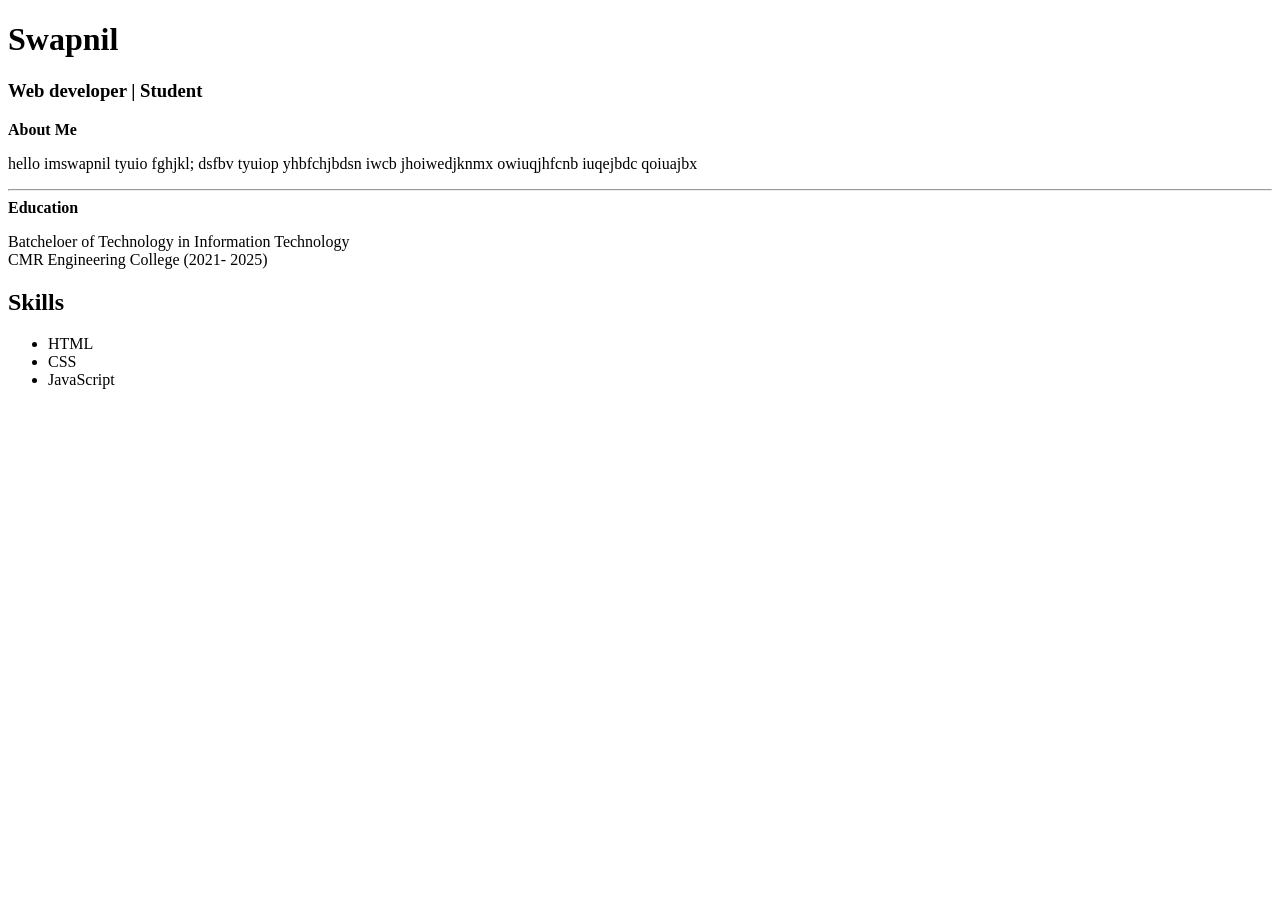
<file: index.html>
<!DOCTYPE html>
<html lang="en">
<head>
    <meta charset="UTF-8">
    <meta name="viewport" content="width=device-width, initial-scale=1.0">
    <title>Say_2</title>

</head>
<body>
    <h1>Swapnil</h1>
    <h3>Web developer | Student</h3>

    <b>About Me</b>

    <p>hello imswapnil tyuio fghjkl; dsfbv tyuiop yhbfchjbdsn iwcb jhoiwedjknmx owiuqjhfcnb iuqejbdc qoiuajbx </p>
    <hr>

    <b>Education</b>

    <p>Batcheloer of Technology in Information Technology<br>
    CMR Engineering College (2021- 2025)</p>

    <h2>Skills</h2>
    <ul>
        <li>HTML</li>
        <li>CSS</li>
        <li>JavaScript</li>
    </ul>


</body>
</html>
</file>
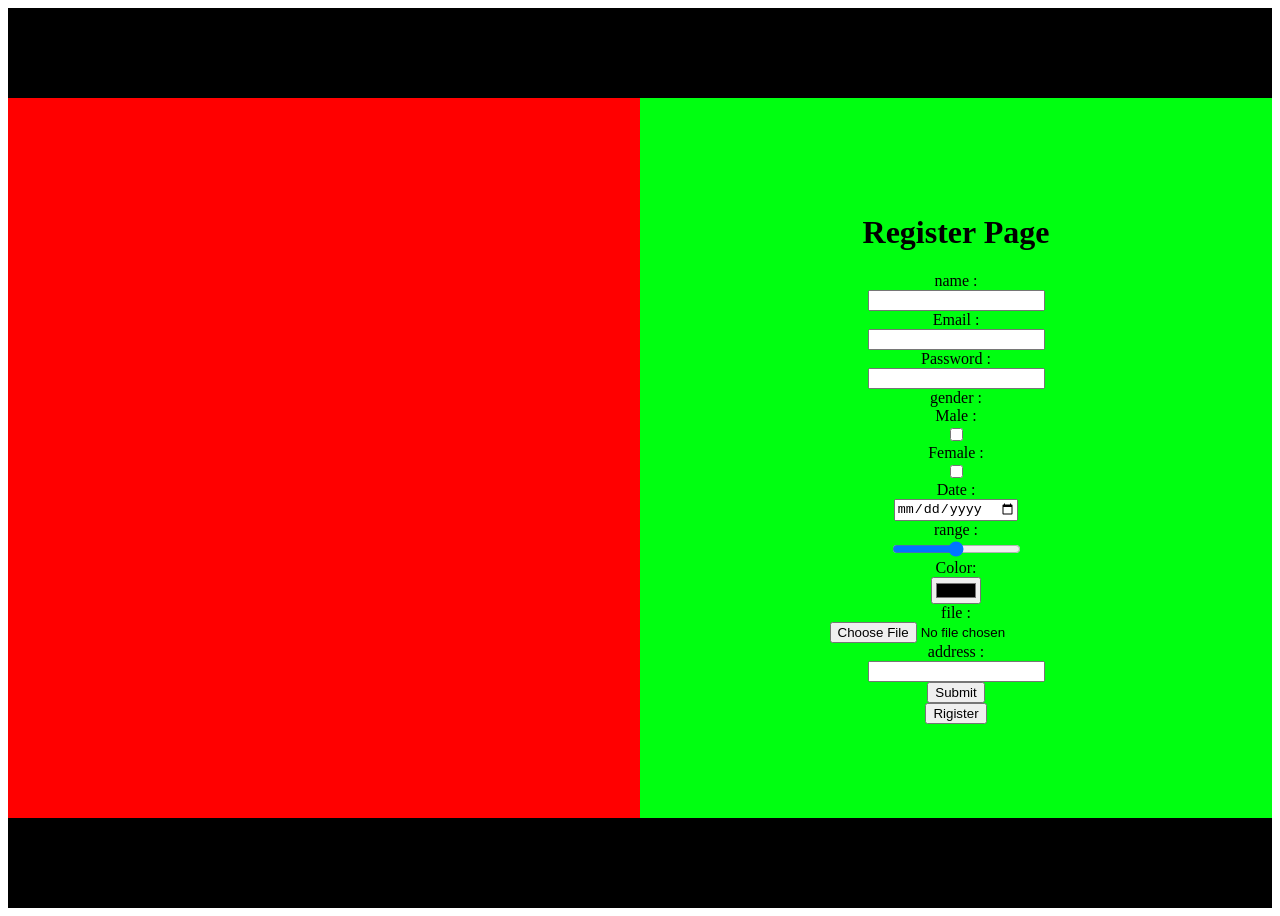
<file: day_4/index.html>
<!DOCTYPE html>
<html lang="en">
<head>
    <meta charset="UTF-8">
    <meta name="viewport" content="width=device-width, initial-scale=1.0">
    <title>Day_4</title>
</head>
<body>
    <div style="height: 100vh; width: 100%; background-color: black; display: flex; align-items: center; justify-content: center">

        <div style="height: 80%; width:50%; background-color: red;">
        </div>
        <div style="height: 80%; width:50%; background-color: rgb(0, 255, 17); display: flex; align-items: center; justify-content: center; flex-flow: column;">
            <form action="" style="height: 80%; width:50%; background-color: rgb(0, 255, 17); display: flex; align-items: center; justify-content: center; flex-flow: column;">
            <h1>Register Page</h1>
            <label for="">name :</label>
            <input type = 'text' name="" id="">
            <label for="">Email :</label>
            <input type = 'email' name="" id="">
            <label for="">Password :</label>
            <input type = 'password' name="" id="">
            <label for="">gender :</label>
            <label for="">Male :</label>
            <input type = 'checkbox' name="" id="">
            <label for="">Female :</label>
            <input type = 'checkbox' name="" id="">
            <label for="">Date :</label>
            <input type = 'date' name="" id="">
            <label for="">range :</label>
            <input type = 'range' name="" id="">
            <label for="">Color:</label>
            <input type = 'color' name="" id="">
            <label for="">file :</label>
            <input type = 'file' name="" id="">
            <label for="">address :</label>
            <input type = 'text-area' name="" id="">


            <input type="submit">
            <button type="submit">Rigister</button>
            
            
        </form>
        </div>
    </div>
    
</body>
</html>
</file>
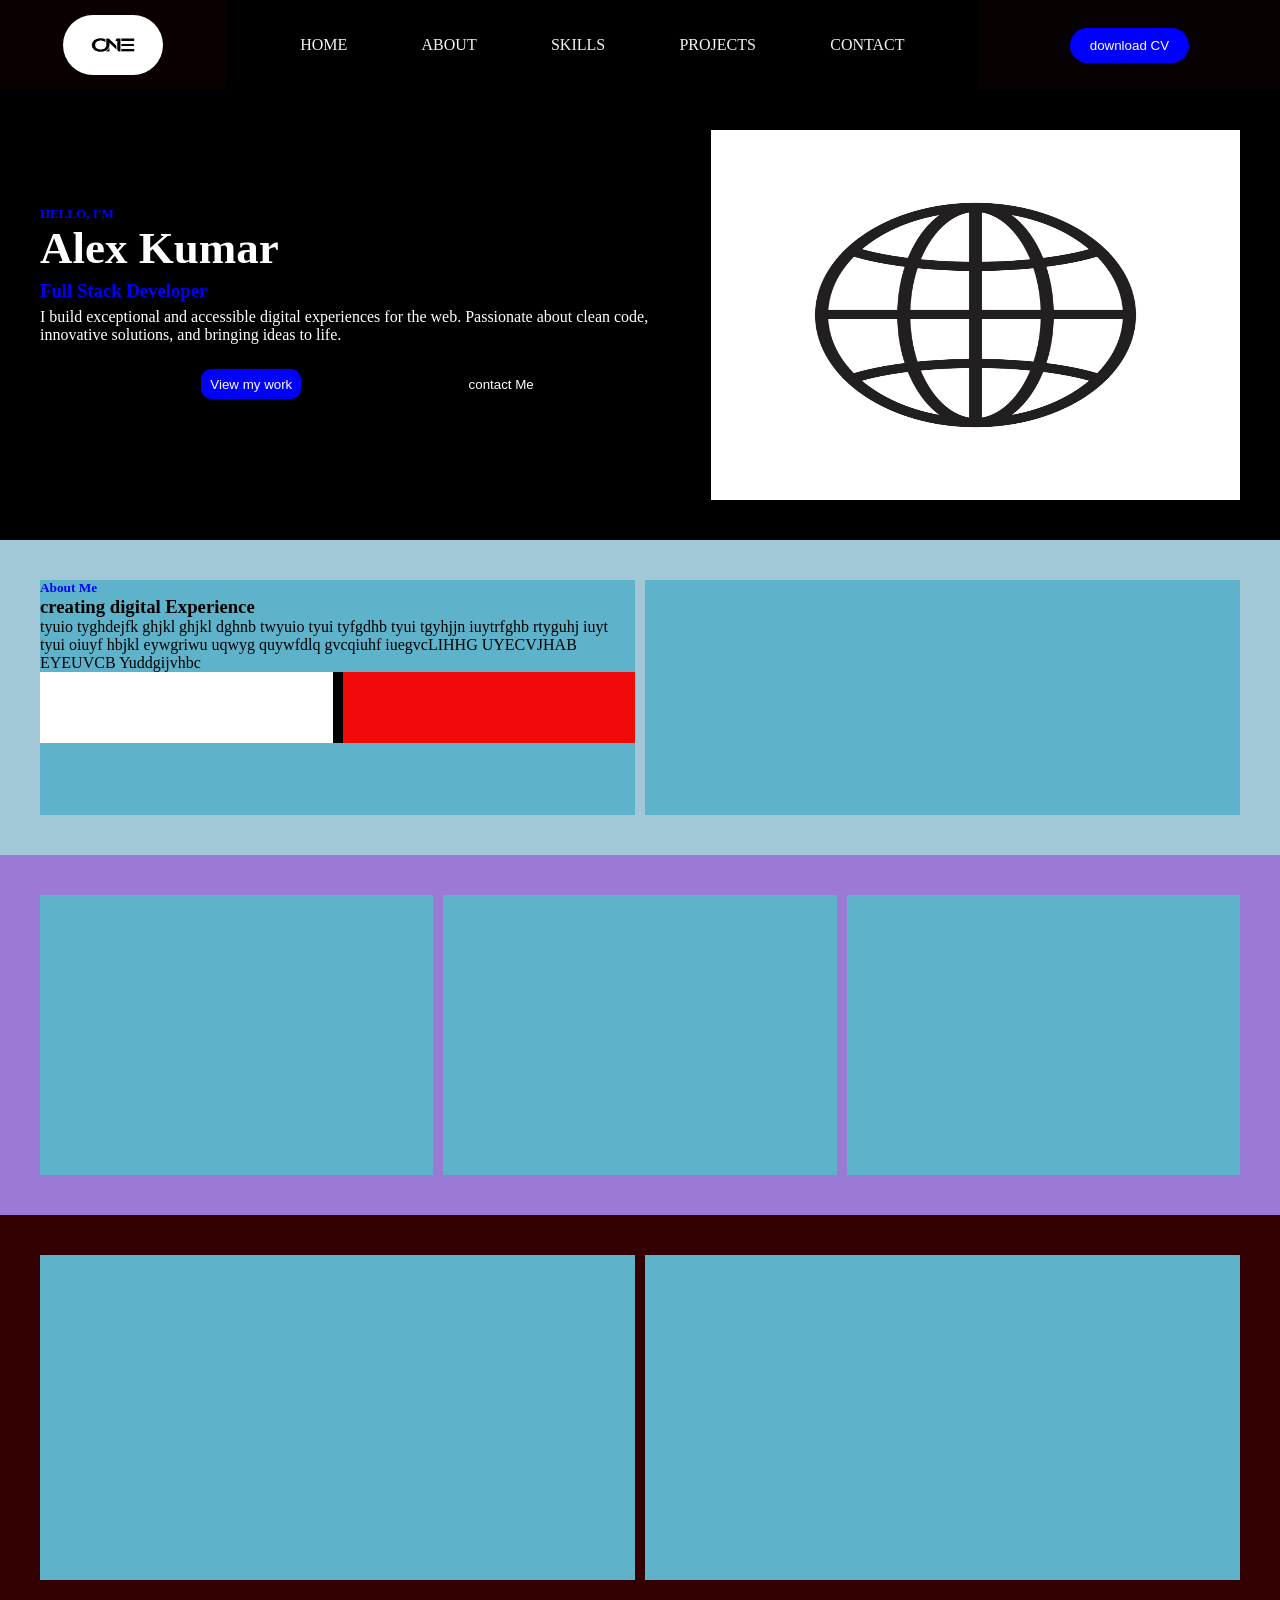
<file: day_7/index.html>
<!DOCTYPE html>
<html lang="en">
<head>
    <meta charset="UTF-8">
    <meta name="viewport" content="width=device-width, initial-scale=1.0">
    <title> profile </title>
    <style>
        * { 
            margin:0;
            padding: 0;
            box-sizing: border-box;
        }
        nav {
            height: 90px;
            width: 100%;
            background-color: rgb(12, 1, 1);
            display: flex;
        }
        .nav-logo {
            height: 100%;
            flex: 0.3;
            background-color: rgb(10, 0, 0);
             display: flex;
            justify-content: space-evenly;
            align-items: center;
        }
        .nav-logo img {
            height: 60px;
            width: 100px;
            border-radius: 40px;
        }
        .nav-list {
            height: 100%;
            flex: 1;
            background-color: black;
            display: flex;
            justify-content: space-evenly;
            align-items: center;
        }
        .nav-list > a {
            color: rgb(248, 242, 242);
            text-decoration: none;

        }
        .nav-btn {
            height: 90px;
            flex: 0.4;
            background-color: rgb(8, 1, 1);
            display: flex;
            justify-content: space-evenly;
            align-items: center;
        }
        .nav-btn button {
            color: white;
            background-color: blue;
            border: none;
            padding: 10px 20px;
            border-radius: 20px ;
        }
        .part1 {
            height: 50vh;
            width: 100%;
            background-color: black;
            display: flex;
            gap: 10px;
            align-items: center;
            justify-content: space-around;
            padding: 40px;
        }
        .btn1{
            background-color:blue;
            color:white;
            border-radius: 10px;
            height: 30px;
            width:100px;
            padding:6px;
            border:none;
        }
        .btn2{
            background-color:black;
            color:white;
            border-radius: 10px;
            border:none;
             padding:6px;
        }

        .box1 {
            flex: 1;
            height: 100%;
            background-color: black;
            display: flex;
            color:white;
            justify-content: center;
            align-items: start;
            flex-direction: column;
        }
        #b1-name {
            color: white;
            font-size: 45px;
        }
        #b1-job{
            color: blue;
            font-size: 20px;
            font-weight: bolder;
        }
        .box1-btn {
            height: 80px;
            width: 100%;
            background-color: black;
            display: flex;
            align-items: center;
            justify-content: space-evenly;
        }

        #b1-text {
            color: white;
            font-size: 15px;
            
        }
        #b2-name{
            color:blue;
            padding-top:6px;
            padding-bottom:6px;
        }
         .box2 {
            flex: 0.8;
            height: 100%;
            background-color: rgb(94, 179, 203);
        }
        .box2 img{
            height:100%;
            width:100%;
        }
         .part2 {
            height: 35vh;
            width: 100%;
            background-color: rgb(162, 200, 215);
            display: flex;
            gap: 10px;
            align-items: center;
            justify-content: space-around;
            padding: 40px;

        }
        .p2-box1{
            flex: 1;
            height: 100%;
            background-color: rgb(94, 179, 203);
            background-size: ;

        }
        .p2-content{
            width:100%;
            height:30%;
            background-color:black;
            display:flex;
            gap:10px;

        }
        .p2-c-1{
            flex:1;
            height:100%;
            background-color: white;
            display: flex;
        }
        .p2-c-2{
            flex:1;
            height:100%;
            background-color: rgb(241, 10, 10);
            display: flex;

        }
        .p2-box2{
            flex: 1;
            height: 100%;
            background-color: rgb(94, 179, 203);

        }
        .p2-box3{
            flex: 1;
            height: 100%;
            background-color: rgb(94, 179, 203);

        }
         .part3 {
            height: 40vh;
            width: 100%;
            background-color: rgb(154, 122, 213);
            display: flex;
            gap: 10px;
            align-items: center;
            justify-content: space-around;
            padding: 40px;


        }
        .p3-box1 {
            flex: 1;
            height: 100%;
            background-color: rgb(94, 179, 203);


        }
        .p3-box2{
            flex: 1;
            height: 100%;
            background-color: rgb(94, 179, 203);


        }
        .p3-box3{
            flex: 1;
            height: 100%;
            background-color: rgb(94, 179, 203);


        }
         .part4 {
            height: 45vh;
            width: 100%;
            background-color: rgb(51, 1, 1);
            display: flex;
            gap: 10px;
            align-items: center;
            justify-content: space-around;
            padding: 40px;

        }
        .p4-box1{
             flex: 1;
            height: 100%;
            background-color: rgb(94, 179, 203);


        }
        .p4-box2{
             flex: 1;
            height: 100%;
            background-color: rgb(94, 179, 203);


        }
        footer{
            height:30vh;
            width:100%;
            background-color: antiquewhite;
        }

    </style>
</head>
<body>

<!-- start of nav -->
    <nav>
        <div class="nav-logo">
            <img src="./logo1.jpg" alt="">
        </div>
        <div class="nav-list">
            <a href="">HOME</a>
            <a href="">ABOUT</a>
            <a href="">SKILLS</a>
            <a href="">PROJECTS</a>
            <a href="">CONTACT</a>
        </div>
        <div class="nav-btn">
            <button> download CV</button>
        </div>

    </nav>
    <!-- start of part 1 -->
    <section class="part1">
        <div class="box1">
            <p
            style="font-size: small;
            font-weight: bold;
            color: blue;">
            HELLO, I'M
            </p>
            
           <h1 id="b1-name"> Alex Kumar</h1>
           <h3 id="b2-name">Full Stack Developer</h3> 
           <p>I build exceptional and accessible digital experiences
                for the web. Passionate about clean code, innovative
                solutions, and bringing ideas to life.
            </p>
        <div class="box1-btn">
            <button class="btn1">View my work</button>
            <button class ='btn2'>contact Me</button>

        </div>

        </div>
        <div class="box2">
            <img src="./logo.png">
        </div>
    </section>
     <!-- start of part 2 -->
    <section class="part2">
        <div class="p2-box1">
            <h5 style="color:blue">About Me</h5>
            <h3> creating digital Experience</h3>
            <p>tyuio tyghdejfk ghjkl ghjkl dghnb twyuio tyui tyfgdhb tyui 
                tgyhjjn iuytrfghb rtyguhj iuyt tyui oiuyf hbjkl eywgriwu uqwyg
                quywfdlq gvcqiuhf iuegvcLIHHG UYECVJHAB EYEUVCB Yuddgijvhbc 
            </p>
            <div class="p2-content">
                <div class="p2-c-1">

                </div>
                <div class = 'p2-c-2'>

                </div>
            </div>
        </div>
        <div class="p2-box2"></div>
    </section>
 <!-- start of part 3 -->
    <section class="part3">
        <div class="p3-box1"></div>
        <div class="p3-box2"></div>
        <div class="p3-box3"></div>
    </section>
 <!-- start of part 4 -->
    <section class="part4">
        <div class="p4-box1"></div>
        <div class="p4-box2"></div>
    </section>
     <!-- start of footer -->
    <footer>

    </footer>
</body>
</html>
</file>
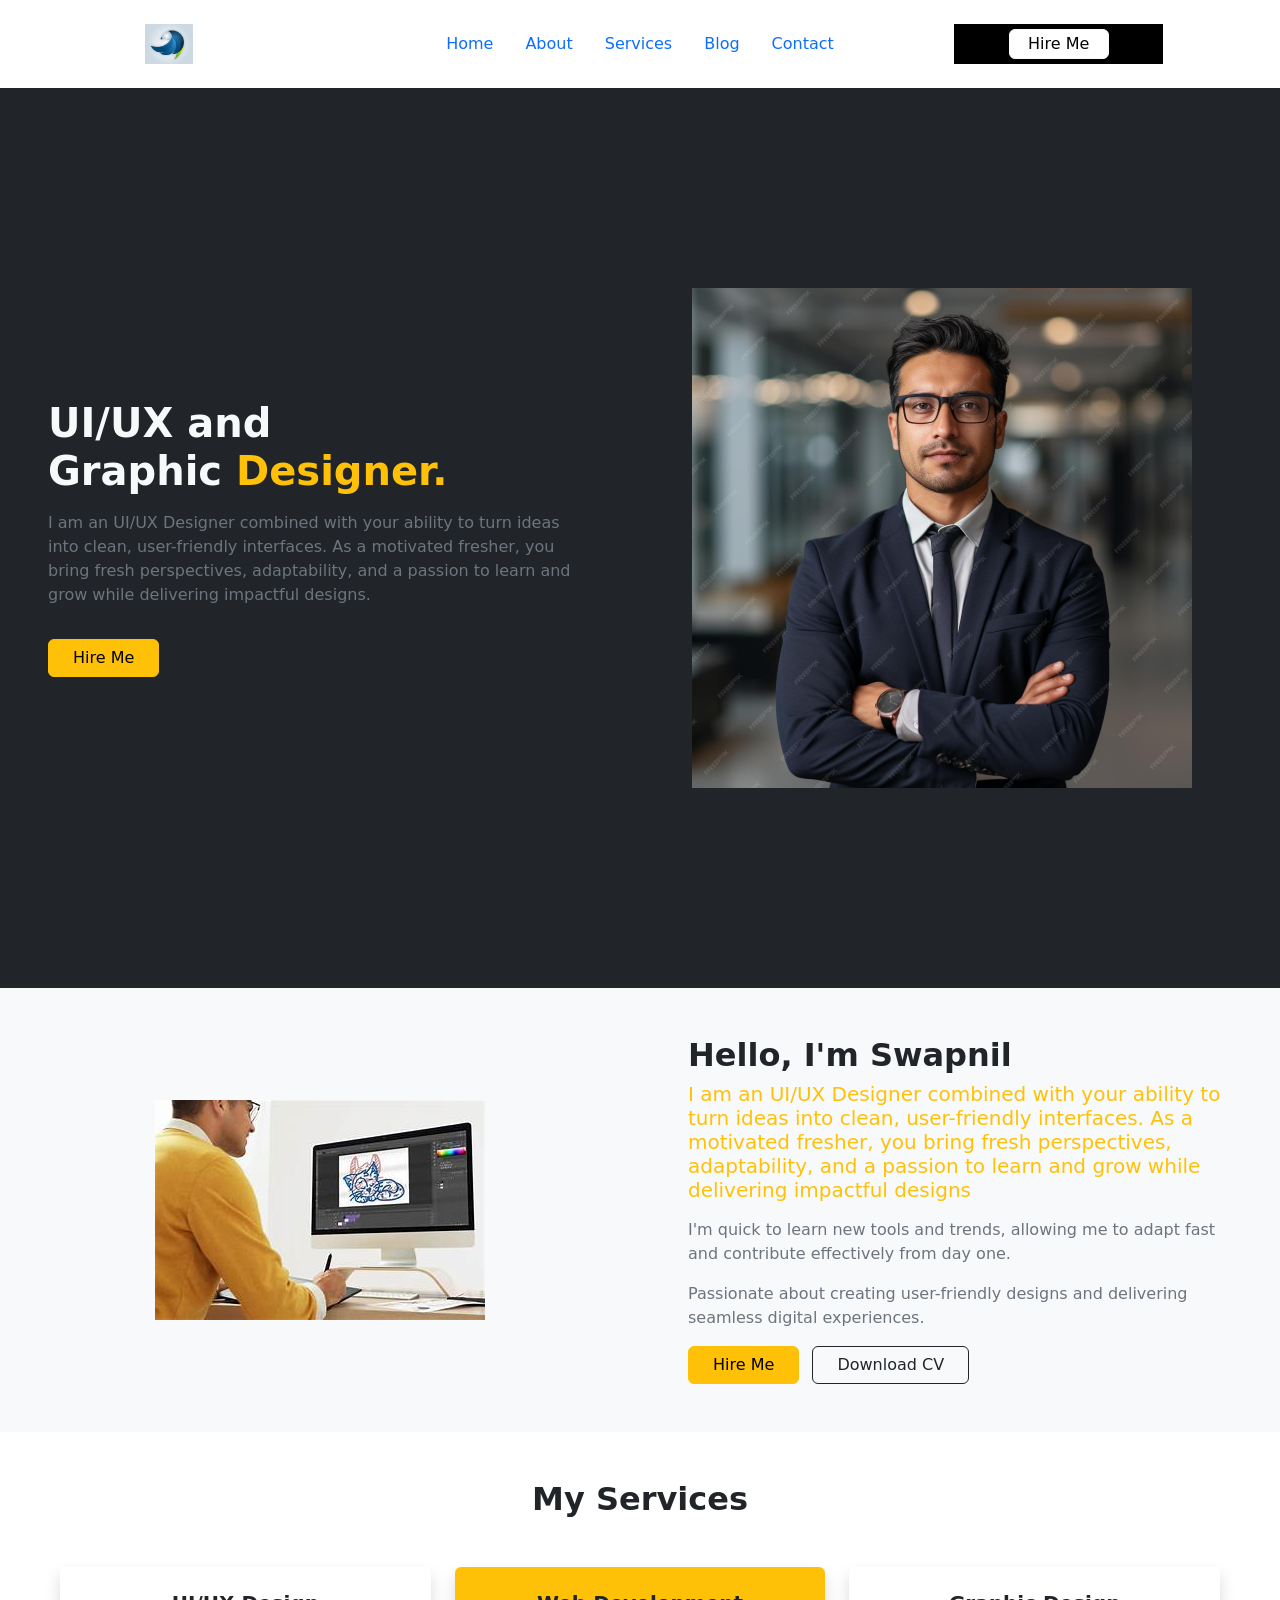
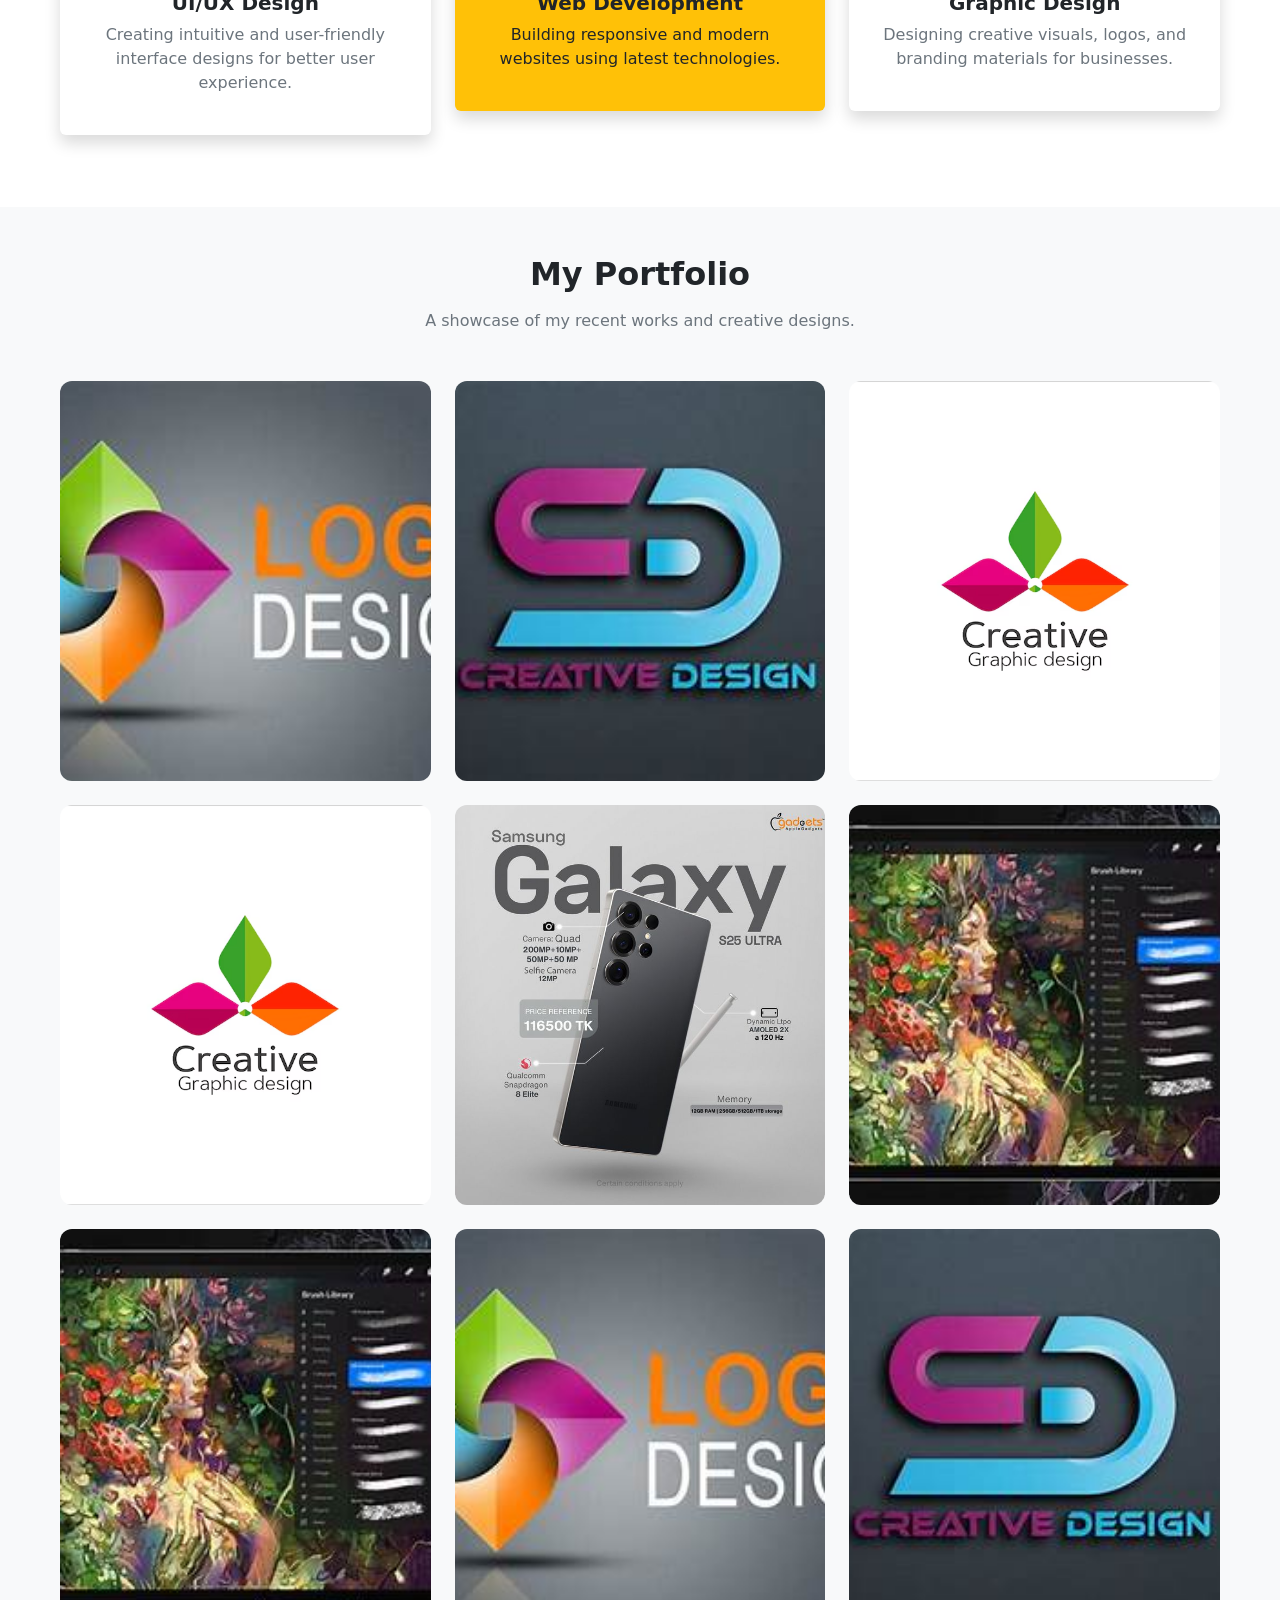
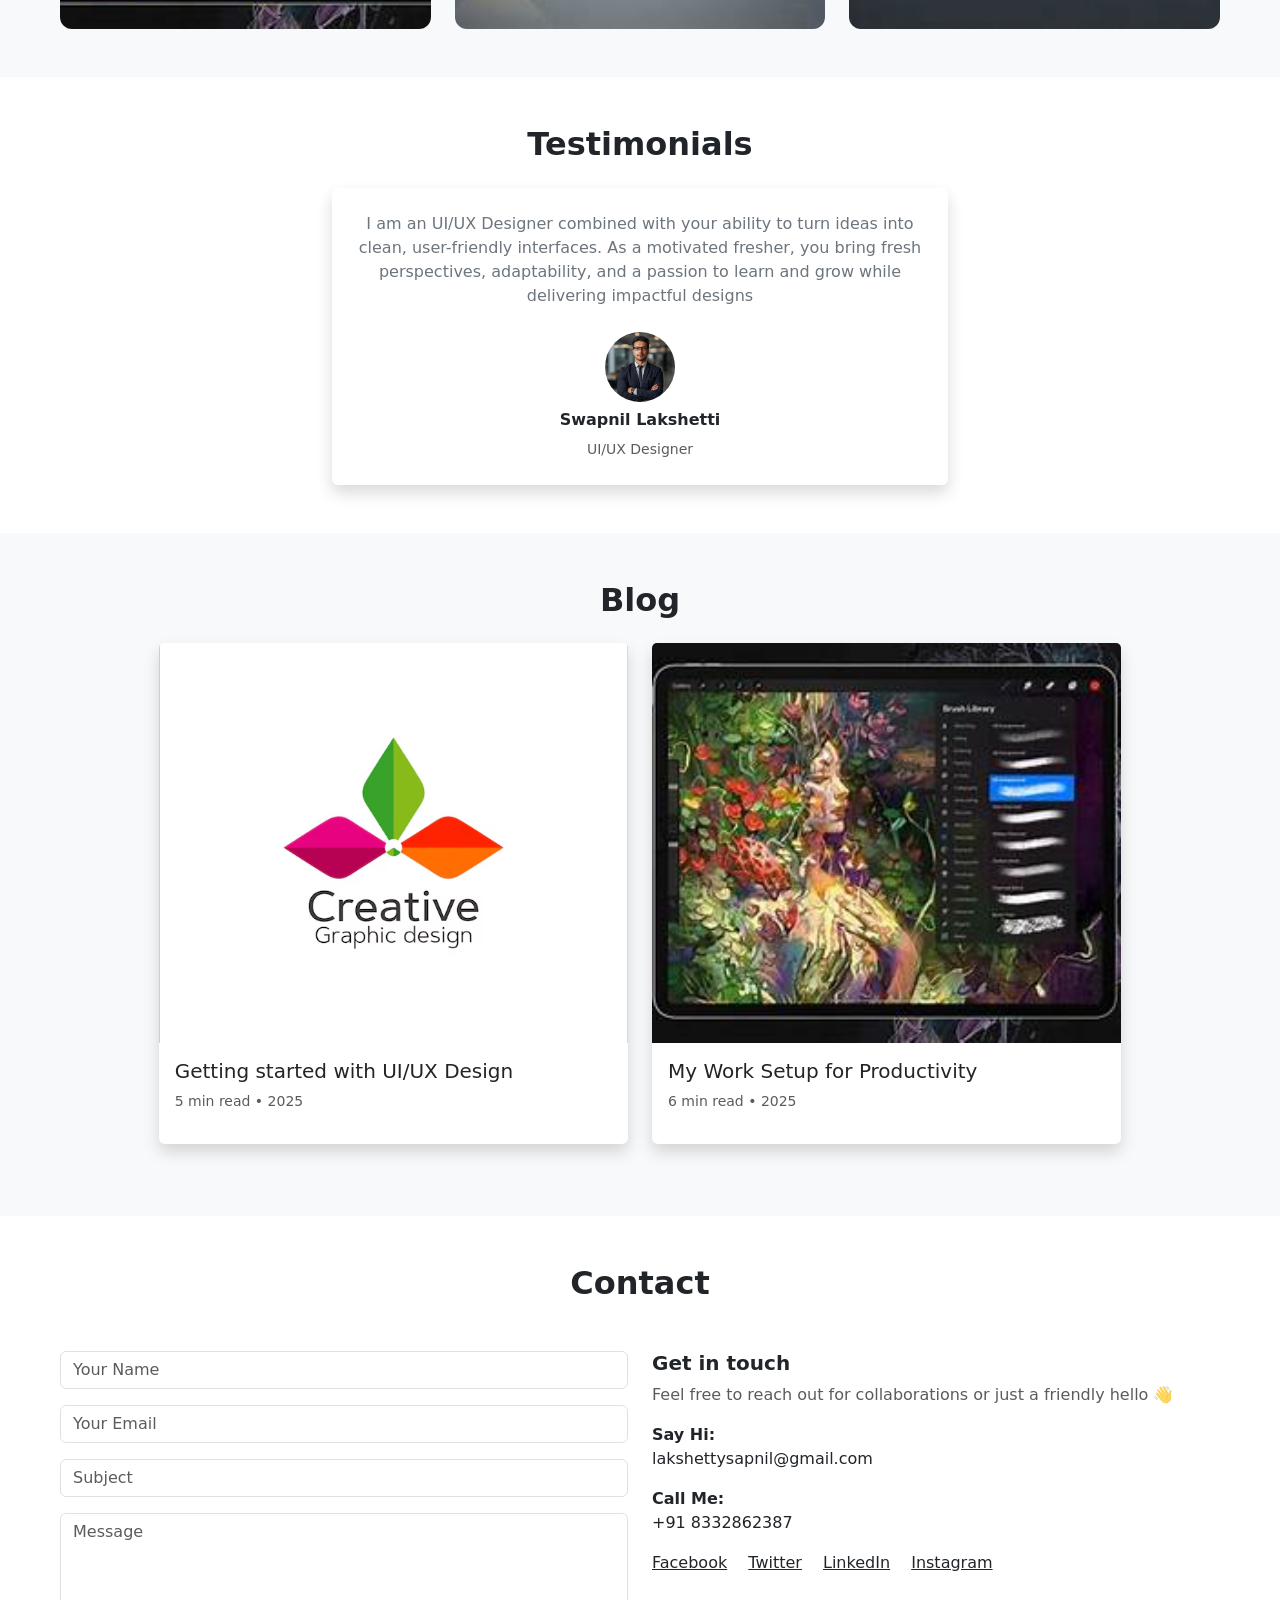
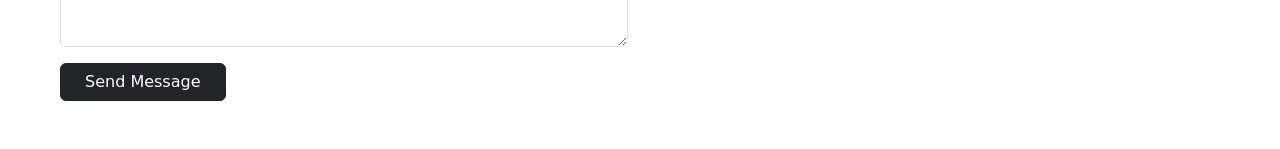
<file: week_2_task/index.html>
<!DOCTYPE html>
<html lang="en">

<head>
    <meta charset="UTF-8">
    <meta name="viewport" content="width=device-width, initial-scale=1.0">
    <title>PORTFOLIO</title>



    <!-- <link rel="stylesheet" href="./style.css"> -->
    <link href="https://cdn.jsdelivr.net/npm/bootstrap@5.3.8/dist/css/bootstrap.min.css" rel="stylesheet"
        integrity="sha384-sRIl4kxILFvY47J16cr9ZwB07vP4J8+LH7qKQnuqkuIAvNWLzeN8tE5YBujZqJLB" crossorigin="anonymous">
</head>

<body>
    <nav class="container-fluid p-4 bg-white">
        <div class="row" >
            <div class="col-3 text-light bg-white d-flex align-item-center justify-content-center">
                <img src="./web_logo.jpg" height="40px width=" 100px >
            </div>

            <div class="col-6 text-light bg-white ">
                <ul class="nav justify-content-center">
                    <li><a href="" class="nav-link ">Home</a></li>
                    <li><a href="" class="nav-link">About</a></li>
                    <li><a href="" class="nav-link">Services</a></li>
                    <li><a href="" class="nav-link">Blog</a></li>
                    <li><a href="" class="nav-link">Contact</a></li>
                </ul>

            </div>

            <div class="col-2 text-light bg-black d-flex justify-content-center align-items-center">
                <button class="btn btn-light" type="submit" style= "height: 30px;width: 100px;background-color: white;display: flex;
                justify-content: center;align-items: center;">Hire Me</button>
            </div>
            </div>
            

        </div>

    </nav>
    <!--part1-->
    <!-- PART 1 : HERO SECTION -->
<section class="container-fluid bg-dark text-light vh-100 d-flex align-items-center">
    <div class="row w-100 align-items-center">

        <!-- LEFT CONTENT -->
        <div class="col-md-6 px-5">
            <h1 class="fw-bold">
                UI/UX and <br>
                Graphic <span class="text-warning">Designer.</span>
            </h1>

            <p class="mt-3 text-secondary">
                I am an UI/UX Designer combined with your ability to turn ideas into clean, user-friendly interfaces.
                As a motivated fresher, you bring fresh perspectives, adaptability, and a passion to learn and grow while 
                delivering impactful designs.
            </p>

            <button class="btn btn-warning mt-3 px-4">Hire Me</button>
        </div>

        <!-- RIGHT IMAGE -->
        <div class="col-md-6 text-center">
            <img src="./designer_pic.jpg" class="img-fluid" style="max-height:500px;">
        </div>

    </div>
</section>


    </section>

    </div>
    <!--part2-->
    <!-- PART 2 : ABOUT SECTION -->
    <section class="container-fluid bg-light py-5">
        <div class="row align-items-center">

        <!-- LEFT IMAGE -->
        <div class="col-md-6 text-center">
            <img src="./designer_pic2.jpg" class="img-fluid" style="max-height:450px;">
        </div>

        <!-- RIGHT CONTENT -->
        <div class="col-md-6 px-5">
            <h2 class="fw-bold">Hello, I'm Swapnil</h2>
            <h5 class="text-warning mb-3"> I am an UI/UX Designer combined with your ability to turn ideas into clean, user-friendly interfaces.
                As a motivated fresher, you bring fresh perspectives, adaptability, and a passion to learn and grow while 
                delivering impactful designs</h5>

            <p class="text-secondary">
                I'm quick to learn new tools and trends, allowing me to adapt fast and contribute effectively from day one.
            </p>

            <p class="text-secondary">
                Passionate about creating user-friendly designs and 
                delivering seamless digital experiences.
            </p>

            <!-- BUTTONS -->
            <div class="mt-3">
                <button class="btn btn-warning px-4 me-2">Hire Me</button>
                <button class="btn btn-outline-dark px-4">Download CV</button>
            </div>
        </div>

    </div>
</section>


    </section>
    <!--part3-->
    <!-- PART 3 : SERVICES -->
<section class="container-fluid py-5 bg-white text-center">
    <h2 class="fw-bold mb-3">My Services</h2>
    <p class="text-secondary mb-5">
        
    </p>

    <div class="row px-5">

        <!-- CARD 1 -->
        <div class="col-md-4 mb-4">
            <div class="p-4 shadow rounded">
                <h5 class="fw-bold">UI/UX Design</h5>
                <p class="text-secondary">
                    Creating intuitive and user-friendly interface designs 
                    for better user experience.
                </p>
            </div>
        </div>

        <!-- CARD 2 -->
        <div class="col-md-4 mb-4">
            <div class="p-4 shadow rounded bg-warning text-dark">
                <h5 class="fw-bold">Web Development</h5>
                <p>
                    Building responsive and modern websites using 
                    latest technologies.
                </p>
            </div>
        </div>

        <!-- CARD 3 -->
        <div class="col-md-4 mb-4">
            <div class="p-4 shadow rounded">
                <h5 class="fw-bold">Graphic Design</h5>
                <p class="text-secondary">
                    Designing creative visuals, logos, and branding 
                    materials for businesses.
                </p>
            </div>
        </div>

    </div>
</section>
    <!--part4-->
    <!-- PART 4 : PORTFOLIO GRID -->
<section class="container-fluid py-5 bg-light text-center">
    <h2 class="fw-bold mb-3">My Portfolio</h2>
    <p class="text-secondary mb-5">
        A showcase of my recent works and creative designs.
    </p>

    <div class="row g-4 px-5">

        <!-- 9 IMAGE BOXES -->
        <div class="col-md-4">
            <div class="portfolio-box">
                <img src="./design1.jpg" class="portfolio-img">
            </div>
        </div>

        <div class="col-md-4">
            <div class="portfolio-box">
                <img src="./design2.jpg" class="portfolio-img">
            </div>
        </div>

        <div class="col-md-4">
            <div class="portfolio-box">
                <img src="./design3.jpg" class="portfolio-img">
            </div>
        </div>

        <div class="col-md-4">
            <div class="portfolio-box">
                <img src="./design3.jpg" class="portfolio-img">
            </div>
        </div>

        <div class="col-md-4">
            <div class="portfolio-box">
                <img src="./design4.jpg" class="portfolio-img">
            </div>
        </div>

        <div class="col-md-4">
            <div class="portfolio-box">
                <img src="./design6.jpg" class="portfolio-img">
            </div>
        </div>

        <div class="col-md-4">
            <div class="portfolio-box">
                <img src="./design6.jpg" class="portfolio-img">
            </div>
        </div>

        <div class="col-md-4">
            <div class="portfolio-box">
                <img src="./design1.jpg" class="portfolio-img">
            </div>
        </div>

        <div class="col-md-4">
            <div class="portfolio-box">
                <img src="./design2.jpg" class="portfolio-img">
            </div>
        </div>

    </div>
</section>

<!-- CSS -->
<style>
.portfolio-box {
    height: 400px;
    overflow: hidden;
    border-radius: 12px;
}

.portfolio-img {
    width: 100%;
    height: 100%;
    object-fit: cover;
    transition: transform 0.4s ease;
}

.portfolio-box:hover .portfolio-img {
    transform: scale(1.1);
}
</style>


<section class="container-fluid py-5 bg-white text-center">
    <h2 class="fw-bold mb-4">Testimonials</h2>

    <div class="row justify-content-center">
        <div class="col-md-6">

            <div class="p-4 shadow rounded position-relative">

                <p class="text-secondary">
                    I am an UI/UX Designer combined with your ability to turn ideas into clean, user-friendly interfaces.
                As a motivated fresher, you bring fresh perspectives, adaptability, and a passion to learn and grow while 
                delivering impactful designs
                </p>

                <!-- USER IMAGE -->
                <div class="mt-4">
                    <img src="./designer_pic.jpg" 
                         class="rounded-circle"
                         style="width:70px; height:70px; object-fit:cover;">
                </div>

                <!-- USER NAME -->
                <h6 class="mt-2 fw-bold">Swapnil Lakshetti</h6>
                <small class="text-muted">UI/UX Designer</small>

            </div>

        </div>
    </div>
</section>
    <!--part6-->
    <!-- PART 6 : BLOG -->
    <section class="container-fluid py-5 bg-light text-center">
    <h2 class="fw-bold mb-4">Blog</h2>

    <div class="row px-5 justify-content-center">

        <!-- BLOG CARD 1 -->
        <div class="col-md-5 mb-4">
            <div class="card shadow border-0">
                <img src="./design3.jpg" class="card-img-top" style="height:400px; object-fit:cover;">
                <div class="card-body text-start">
                    <h5 class="card-title">Getting started with UI/UX Design</h5>
                    <p class="text-muted small">5 min read • 2025</p>
                </div>
            </div>
        </div>

        <!-- BLOG CARD 2 -->
        <div class="col-md-5 mb-4">
            <div class="card shadow border-0">
                <img src="./design6.jpg" class="card-img-top" style="height:400px; object-fit:cover;">
                <div class="card-body text-start">
                    <h5 class="card-title">My Work Setup for Productivity</h5>
                    <p class="text-muted small">6 min read • 2025</p>
                </div>
            </div>
        </div>

    </div>
    </section>


    </section>
    <!--part7-->
    <!-- PART 7 : CONTACT -->
<section class="container-fluid py-5 bg-white">
    <h2 class="fw-bold text-center mb-5">Contact</h2>

    <div class="row px-5">

        <!-- LEFT : FORM -->
        <div class="col-md-6">
            <input type="text" class="form-control mb-3" placeholder="Your Name">
            <input type="email" class="form-control mb-3" placeholder="Your Email">
            <input type="text" class="form-control mb-3" placeholder="Subject">
            <textarea class="form-control mb-3" rows="5" placeholder="Message"></textarea>

            <button class="btn btn-dark px-4">Send Message</button>
        </div>

        <!-- RIGHT : CONTACT INFO -->
        <div class="col-md-6 mt-4 mt-md-0">

            <h5 class="fw-bold">Get in touch</h5>
            <p class="text-muted">
                Feel free to reach out for collaborations or just a friendly hello 👋
            </p>

            <p><strong>Say Hi:</strong><br> lakshettysapnil@gmail.com</p>
            <p><strong>Call Me:</strong><br> +91 8332862387</p>

            <!-- SOCIAL ICONS -->
            <div class="mt-3">
                <a href="#" class="me-3 text-dark">Facebook</a>
                <a href="#" class="me-3 text-dark">Twitter</a>
                <a href="#" class="me-3 text-dark">LinkedIn</a>
                <a href="#" class="text-dark">Instagram</a>
            </div>

        </div>

    </div>
</section>






    <script src="https://cdn.jsdelivr.net/npm/bootstrap@5.3.8/dist/js/bootstrap.bundle.min.js"
        integrity="sha384-FKyoEForCGlyvwx9Hj09JcYn3nv7wiPVlz7YYwJrWVcXK/BmnVDxM+D2scQbITxI"
        crossorigin="anonymous"></script>
</body>

</html>
</file>
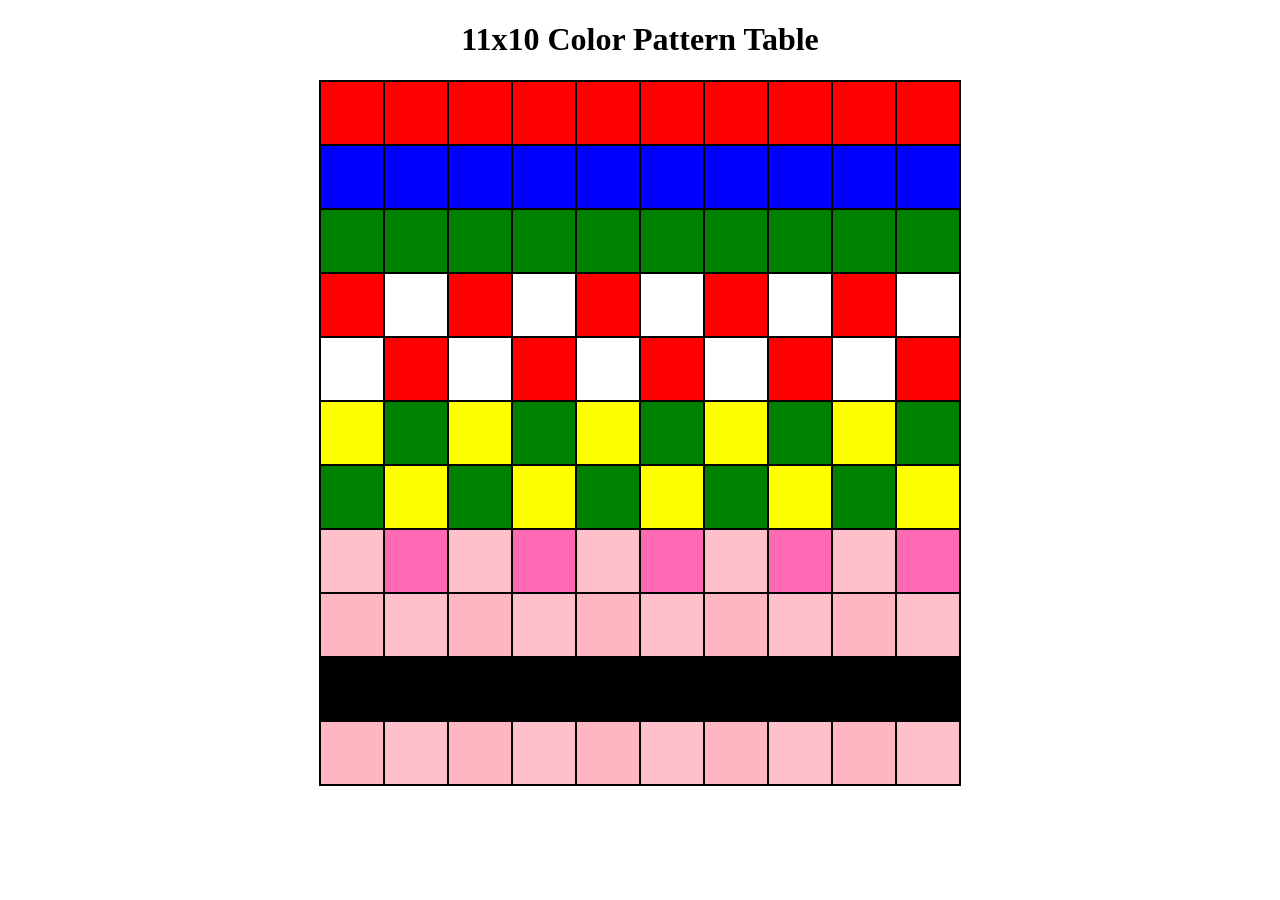
<file: day3.html>
<!DOCTYPE html>
<html>
<head>
    
</head>
<body>
<title>Swapnil</title>
    <style>
        table {
            border-collapse: collapse;
            margin: 20px auto;
        }

        td {
            width: 60px;
            height: 60px;
            border: 2px solid black;
        }

        h1 {
            text-align: center;
        }
    </style>
<h1>11x10 Color Pattern Table</h1>

<table>

    <!-- Row 1 (Red) -->
    <tr>
        <td style="background:red"></td>
        <td style="background:red"></td>
        <td style="background:red"></td>
        <td style="background:red"></td>
        <td style="background:red"></td>
        <td style="background:red"></td>
        <td style="background:red"></td>
        <td style="background:red"></td>
        <td style="background:red"></td>
        <td style="background:red"></td>
    </tr>

    <!-- Row 2 (Blue) -->
    <tr>
        <td style="background:blue"></td>
        <td style="background:blue"></td>
        <td style="background:blue"></td>
        <td style="background:blue"></td>
        <td style="background:blue"></td>
        <td style="background:blue"></td>
        <td style="background:blue"></td>
        <td style="background:blue"></td>
        <td style="background:blue"></td>
        <td style="background:blue"></td>
    </tr>

    <!-- Row 3 (Green) -->
    <tr>
        <td style="background:green"></td>
        <td style="background:green"></td>
        <td style="background:green"></td>
        <td style="background:green"></td>
        <td style="background:green"></td>
        <td style="background:green"></td>
        <td style="background:green"></td>
        <td style="background:green"></td>
        <td style="background:green"></td>
        <td style="background:green"></td>
    </tr>

    <!-- Row 4 (Red & White alternate) -->
    <tr>
        <td style="background:red"></td>
        <td style="background:white"></td>
        <td style="background:red"></td>
        <td style="background:white"></td>
        <td style="background:red"></td>
        <td style="background:white"></td>
        <td style="background:red"></td>
        <td style="background:white"></td>
        <td style="background:red"></td>
        <td style="background:white"></td>
    </tr>

    <!-- Row 5 (White & Red alternate) -->
    <tr>
        <td style="background:white"></td>
        <td style="background:red"></td>
        <td style="background:white"></td>
        <td style="background:red"></td>
        <td style="background:white"></td>
        <td style="background:red"></td>
        <td style="background:white"></td>
        <td style="background:red"></td>
        <td style="background:white"></td>
        <td style="background:red"></td>
    </tr>

    <!-- Row 6 (Yellow & Green alternate) -->
    <tr>
        <td style="background:yellow"></td>
        <td style="background:green"></td>
        <td style="background:yellow"></td>
        <td style="background:green"></td>
        <td style="background:yellow"></td>
        <td style="background:green"></td>
        <td style="background:yellow"></td>
        <td style="background:green"></td>
        <td style="background:yellow"></td>
        <td style="background:green"></td>
    </tr>

    <!-- Row 7 (Green & Yellow alternate) -->
    <tr>
        <td style="background:green"></td>
        <td style="background:yellow"></td>
        <td style="background:green"></td>
        <td style="background:yellow"></td>
        <td style="background:green"></td>
        <td style="background:yellow"></td>
        <td style="background:green"></td>
        <td style="background:yellow"></td>
        <td style="background:green"></td>
        <td style="background:yellow"></td>
    </tr>

    <!-- Row 8 (Pink shades) -->
    <tr>
        <td style="background:pink"></td>
        <td style="background:hotpink"></td>
        <td style="background:pink"></td>
        <td style="background:hotpink"></td>
        <td style="background:pink"></td>
        <td style="background:hotpink"></td>
        <td style="background:pink"></td>
        <td style="background:hotpink"></td>
        <td style="background:pink"></td>
        <td style="background:hotpink"></td>
    </tr>

    <!-- Row 9 (Light Pink variation) -->
    <tr>
        <td style="background:lightpink"></td>
        <td style="background:pink"></td>
        <td style="background:lightpink"></td>
        <td style="background:pink"></td>
        <td style="background:lightpink"></td>
        <td style="background:pink"></td>
        <td style="background:lightpink"></td>
        <td style="background:pink"></td>
        <td style="background:lightpink"></td>
        <td style="background:pink"></td>
    </tr>

    <!-- Row 10 (Black) -->
    <tr>
        <td style="background:black"></td>
        <td style="background:black"></td>
        <td style="background:black"></td>
        <td style="background:black"></td>
        <td style="background:black"></td>
        <td style="background:black"></td>
        <td style="background:black"></td>
        <td style="background:black"></td>
        <td style="background:black"></td>
        <td style="background:black"></td>
    </tr>
    <tr>
        <td style="background:lightpink"></td>
        <td style="background:pink"></td>
        <td style="background:lightpink"></td>
        <td style="background:pink"></td>
        <td style="background:lightpink"></td>
        <td style="background:pink"></td>
        <td style="background:lightpink"></td>
        <td style="background:pink"></td>
        <td style="background:lightpink"></td>
        <td style="background:pink"></td>
    </tr>

</table>

</body>
</html>
</file>
